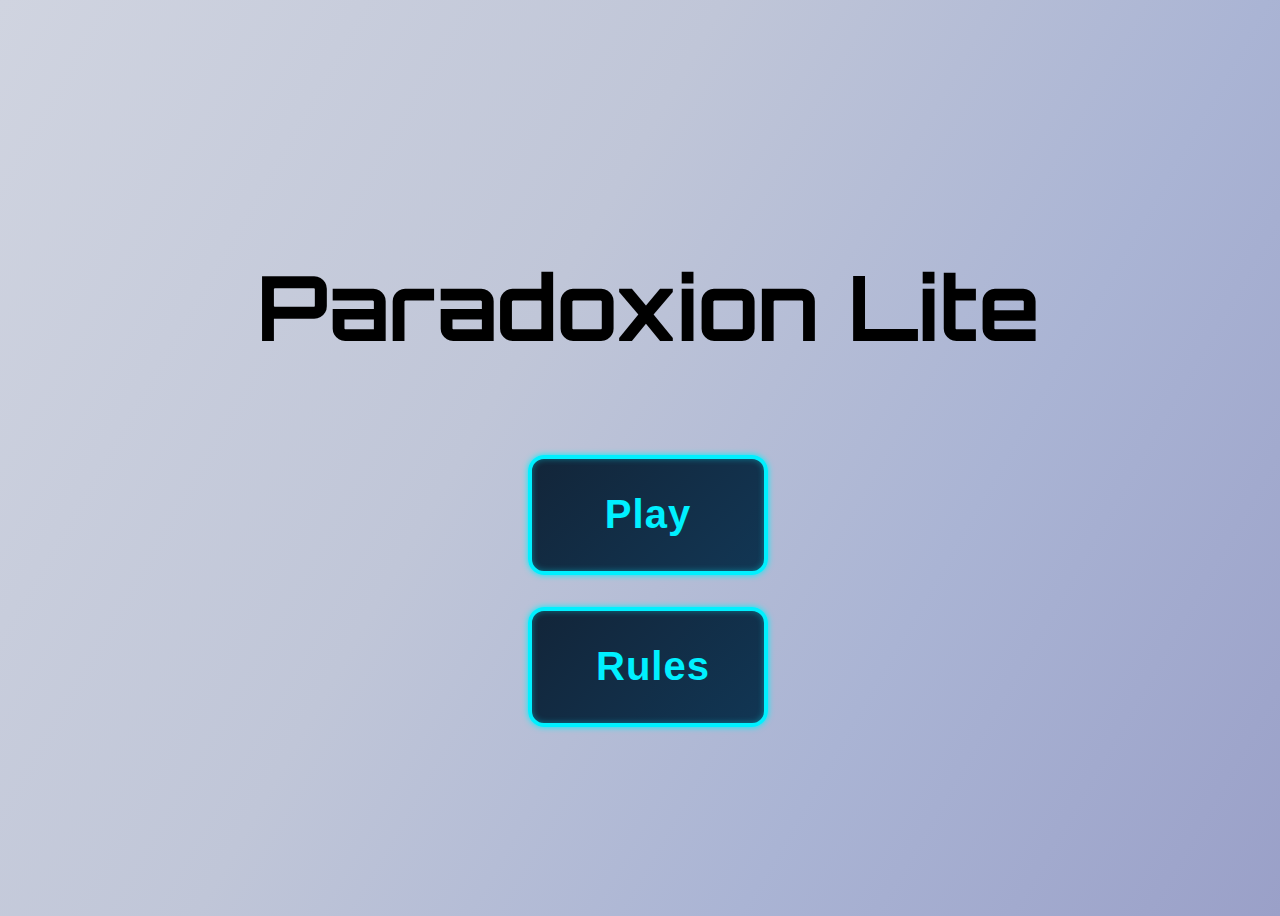
<file: docs/index.html>
<!DOCTYPE html>
<html lang="ru">
<head>
  <meta charset="UTF-8">
  <meta name="viewport" content="width=device-width, initial-scale=1.0">
  <title>Paradoxion</title>
  <link rel="stylesheet" href="./styles_paradoxion.css">
  <link href="https://fonts.googleapis.com/css2?family=Orbitron:wght@400;700&display=swap" rel="stylesheet">
</head>
<body>
<div class="screen main-menu" id="main-menu">
    <h1>Paradoxion Lite</h1>
    <button id="btn-play">Play</button>
    <button id="btn-rules">Rules</button>
</div>

<div class="screen level-select hidden" id="level-select">
    <h2>Select Level</h2>
    <div id="levels-container"></div>
    <button id="btn-back-from-select">Back</button>
</div>

<div class="screen level hidden" id="level">
    <div class="board" id="board"></div>
    <div class="aside" id="aside">
        <div class="inventory" id="inventory"></div>
        <button id="btn-undo" class="btn-undo">Undo</button>
        <button id="btn-back-to-select" class="back-btn">Level select</button>
        <button id="btn-back-to-menu" class="back-btn">Main Menu</button>
    </div>
</div>

<div id="rules-container" class="screen hidden">
    <div id="rules-placeholder"></div>

    <div class="buttons-container">
        <button id="btn-rules-to-select" class="back-btn">Level select</button>
        <button id="btn-rules-to-menu" class="back-btn">Main Menu</button>
    </div>
</div>

<script>
    fetch("rules.html")
      .then(response => response.text())
      .then(data => {
        document.getElementById("rules-placeholder").innerHTML = data;
      })
      .catch(error => console.error("Ошибка загрузки:", error));
</script>
<script src="./script_paradoxion.js" type="module"></script>

</body>
</html>
</file>
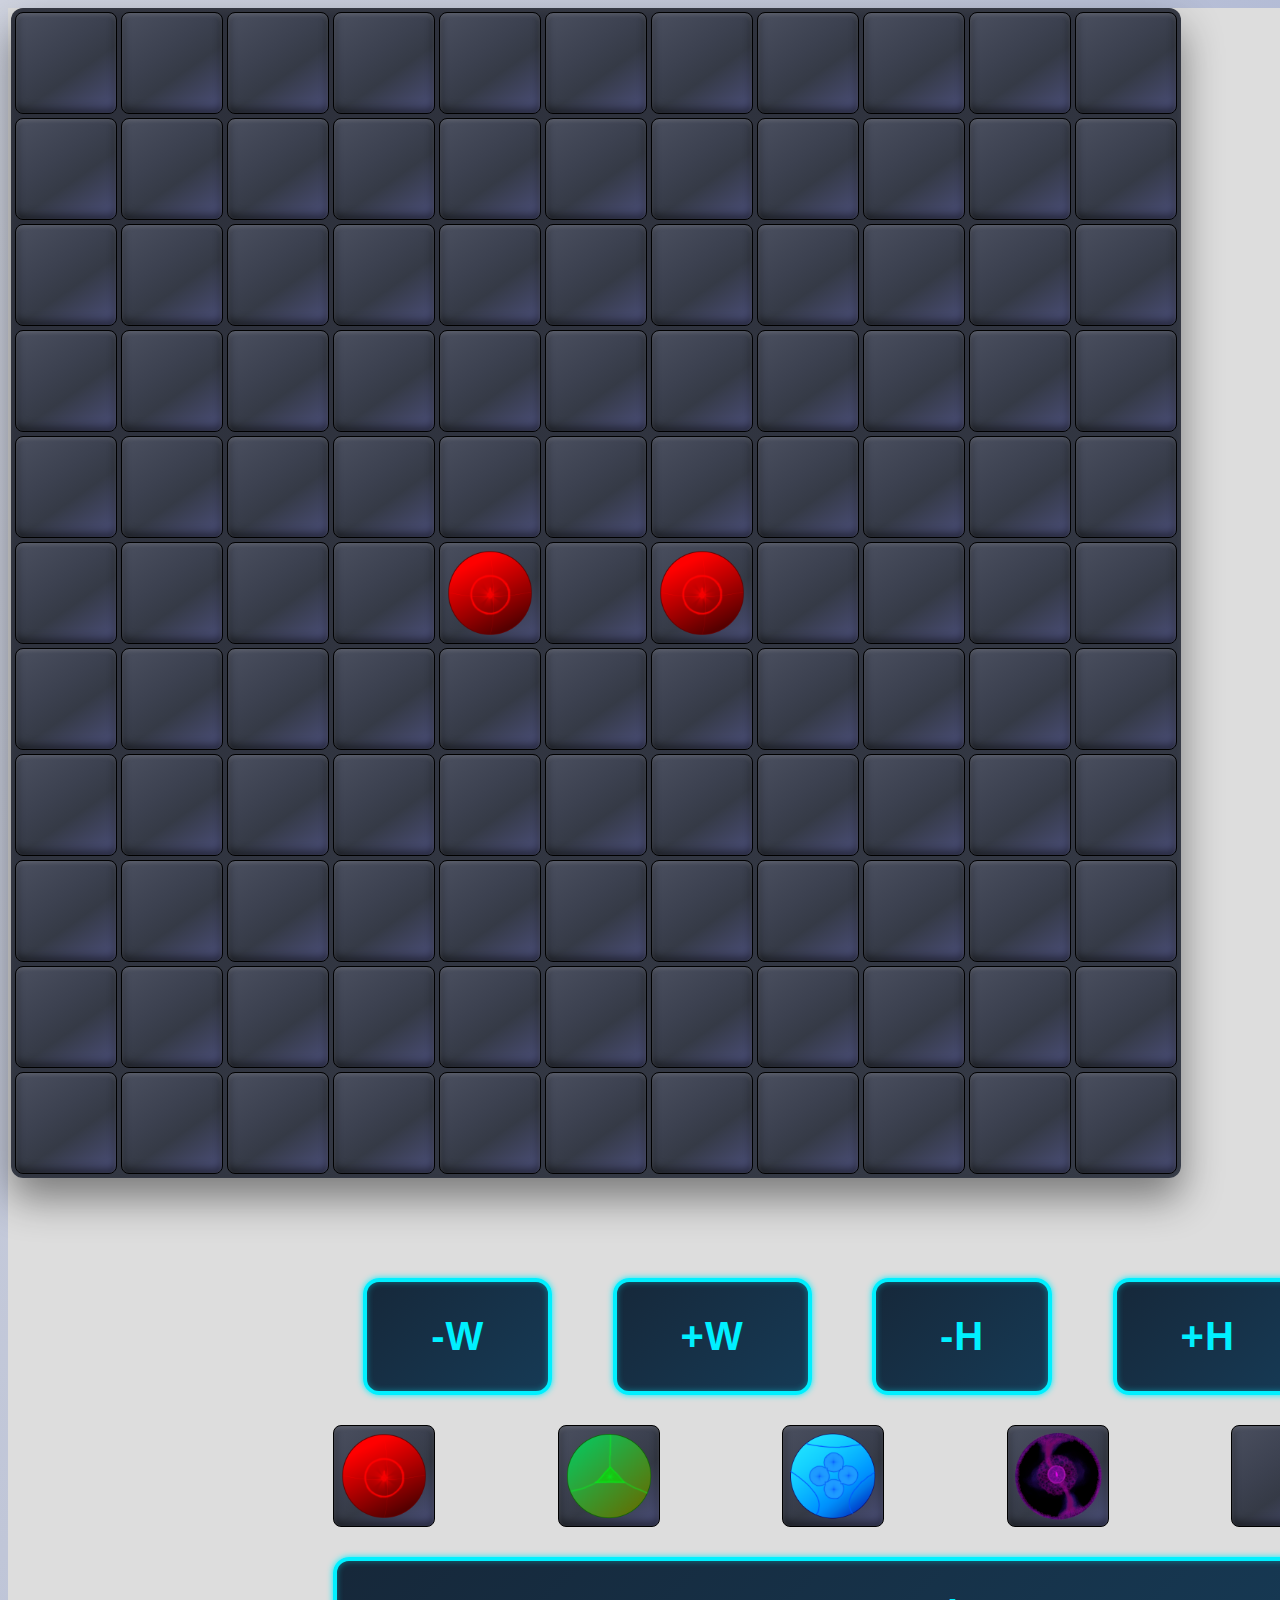
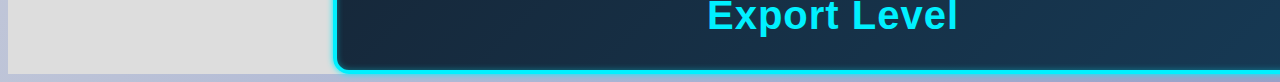
<file: docs/level-editor.html>
<!DOCTYPE html>
<html lang="ru">
<head>
    <meta charset="UTF-8">
    <meta name="viewport" content="width=device-width, initial-scale=1.0">
    <title>Paradoxion</title>
    <link rel="stylesheet" href="./styles_paradoxion.css">
    <link href="https://fonts.googleapis.com/css2?family=Orbitron:wght@400;700&display=swap" rel="stylesheet">
</head>
<body>

<div class="screen level-editor" id="level-editor">
    <div class="level-wrapper">
        <div class="board" id="board-editor"></div>
        <div class="aside" id="aside">
            <div class="inventory" id="inventory-editor"></div>
        </div>
    </div>
</div>
<script src="./script_level-editor.js"></script>
</body>
</html>
</file>
<file: docs/styles_paradoxion.css>
:root {
    --ml: 0;
    --mb: 0;
}

body {
    font-family: 'Orbitron', sans-serif;
    background: linear-gradient(
            120deg,
            #d0d4e0 0%,
            #c0c6d8 40%,
            #aab4d4 70%,
            #9aa0c8 100%
        );
}

.hidden {
    display: none !important;
}

.screen {
    min-height: 100vh;
    min-width: 100vw;
}

.level {
    display: flex;
    justify-content: center;
    align-items: center;
    min-height: 100vh;
    min-width: 100vw;
    margin: 0;
}

.level::after {
    content: "";
    position: fixed;
    top: 0; left: 0;
    width: 100%; height: 100%;
    pointer-events: none;
    background-image: repeating-linear-gradient(
        45deg,
        rgba(255,255,255,0.02) 0,
        rgba(255,255,255,0.02) 1px,
        transparent 1px,
        transparent 10px
    );
}

.level-editor {
    display: flex;
    flex-direction: column;
    justify-content: center;
    align-items: center;
    gap: 100px;
    min-height: 100vh;
    min-width: 100vw;
    margin: 0;
    background-color: #dddddd;
}

.level-wrapper {
    display: flex;
    justify-content: center;
    align-items: center;
    margin: 0;
    background-color: #dddddd;
}

#level-editor {

}

#editor-panel {

    display: flex;
    flex-direction: column;
    gap: 30px;
    width: 1000px;
}

.editor-controls {

    display: flex;
    flex-direction: row;
    justify-content: space-around;
    width: 100%;
}

.editor-palette {
    display: flex;
    flex-direction: row;
    justify-content: space-between;
    width: 100%;
}

.editor-button {
    font-size: 40px;
}

.palette-item {
    width: 100px;
    height: 100px;
}

.board {
    display: grid;
    grid-template-rows: repeat(var(--grid-rows), 1fr);

    gap: 4px;
    padding: 4px;

    background: linear-gradient(
        145deg,
        #2c2f3a,
        #353a46
    );

    border-radius: 12px;

    box-shadow:
        0 20px 40px rgba(0,0,0,0.45),
        inset 0 3px 8px rgba(255,255,255,0.05);
}

.inventory {
    display: grid;
    grid-template-rows: repeat(var(--items-rows), 1fr);
    gap: 20px;
    width: 220px;

    padding: 25px;
    border: 2px solid #333;
    border-radius: 15px;
    background: linear-gradient(
        145deg,
        #7a7eb0 0%,
        #6d73aa 50%,
        #646a9e 100%
    );
    border: 2px solid #505580;
    border-radius: 10px;
    box-shadow:
        0 3px 6px rgba(0,0,0,0.3),
        inset 0 2px 4px rgba(255,255,255,0.15),
        inset 0 -2px 4px rgba(0,0,0,0.2);
}

.inv-item {
    display: grid;
    grid-template-columns: repeat(2, 1fr);
}

.inv-amount {
    display: grid;
    justify-content: center;
    align-items: center;
    font-size: 60px;
}

.row {
    display: grid;
    grid-template-columns: repeat(var(--grid-columns), 1fr);
    gap: 4px;
}

.cell {
    --cell-size: 100px;
    width: var(--cell-size);
    height: var(--cell-size);
    display: flex;
    border: 1px solid black;
    justify-content: center;
    align-items: center;
    transition-property: background-color;
    transition-duration: 0.15s;
    transition-timing-function: ease-in;
    background: linear-gradient(
        145deg,
        #4a4f5f 0%,
        #3c4150 40%,
        #353a46 60%,
        #4b4f7a 100%
    );
    border-radius: 8px;

    box-shadow:
        inset 0 2px 4px rgba(255,255,255,0.15),
        inset 0 -4px 8px rgba(0,0,0,0.5);

    transition: all 0.2s ease;
}

.cell:hover {
    box-shadow:
        inset 0 2px 6px rgba(255,255,255,0.25),
        inset 0 -4px 10px rgba(0,0,0,0.6),
        0 0 12px rgba(120,130,255,0.25);
}

.cell.chosen {
    background: linear-gradient(
        145deg,
        #5f6fa0 0%,
        #638cb5 40%,
        #4b4f7a 100%
    );

    box-shadow:
        inset 0 2px 6px rgba(255,255,255,0.25),
        inset 0 -4px 8px rgba(0,0,0,0.5),
        0 0 12px rgba(99,140,181,0.5);

    transition: all 0.2s ease;
}


.cell.danger {
    background-color: #ca2d2d;
}

.item {
    --item-size: 84px;
    width: var(--item-size);
    aspect-ratio: 1;
    border-radius: 50%;
    border: 2px solid #000;
    box-shadow: 2px 2px 2px #000;
    cursor: pointer;
    position: absolute;
    margin-left: var(--ml, 0);
    margin-bottom: var(--mb, 0);
}

.main-menu {
    display: flex;
    align-items: center;
    justify-content: center;
    flex-direction: column;
    gap: 32px;
}

.main-menu h1 {
    font-size: 90px;
}

button {
  position: relative;
  padding: 0.8em 1.6em;
  font-size: 1rem;
  font-weight: 600;
  letter-spacing: 1px;

  color: #00f0ff;
  background: linear-gradient(
    135deg,
    rgba(0, 20, 40, 0.9),
    rgba(0, 40, 70, 0.9)
  );

  border: 4px solid #00f0ff;
  border-radius: 16px;

  cursor: pointer;
  transition: all 0.3s ease;

  box-shadow:
    0 0 6px #00f0ff,
    inset 0 0 6px rgba(0, 240, 255, 0.4);
}

button:hover {

    transform: scale(1.04);
    box-shadow:
        0 0 10px #00dfff,
        0 0 25px #00dfff,
        inset 0 0 15px rgba(0, 223, 255, 0.2);
}

button.complete {
    color: #00ff9f;
    background: radial-gradient(circle at top left, #0a1c10 0%, #03110a 80%);
    border: 2px solid #00ff9f;
    border-radius: 10px;

    box-shadow:
        0 0 6px #00ff9f,
        0 0 15px #00ff9f,
        inset 0 0 10px rgba(0, 255, 159, 0.15);
}

button.complete:hover {
    transform: scale(1.04);
    box-shadow:
        0 0 10px #00ff9f,
        0 0 25px #00ff9f,
        inset 0 0 15px rgba(0, 255, 159, 0.25);
}

.main-menu button {
    height: 120px;
    width: 240px;
    font-size: 40px;
}

.level-select {
    display: flex;
    align-items: center;
    justify-content: center;
    flex-direction: column;
    gap: 32px;

}

.level-select h2 {
    font-size: 72px;
}


#levels-container {
    display: grid;
    grid-template-columns: repeat(4, 1fr);
    gap: 32px;
}

#levels-container button {
    height: 90px;
    width: 180px;
    font-size: 24px;
}

#btn-back-from-select {
    height: 75px;
    width: 150px;
    font-size: 22px;
}

.aside {
    margin-left: 200px;
    display: flex;
    flex-direction: column;
}

#btn-back-to-menu {
    margin-top: 40px;
    font-size: 24px;
}

#btn-back-to-select {
    margin-top: 40px;
    font-size: 24px;
}

#btn-undo {
    margin-top: 100px;
    font-size: 24px;
}

.item.orb-red {
    --item-size: 90px;
    background-image: url('img/item-red.png');
    background-size: cover;
    border: none;
    box-shadow: none;
}

.item.orb-green {
    --item-size: 90px;
    background-image: url('img/item-green.png');
    background-size: cover;
    border: none;
    box-shadow: none;
}

.item.orb-blue {
    --item-size: 90px;
    background-image: url('img/item-blue.png');
    background-size: cover;
    border: none;
    box-shadow: none;
}

.item.paradox {
    --item-size: 90px;
    background-image: url('img/item-paradox.png');
    background-size: cover;
    border: none;
    box-shadow: none;
}

.flashing {
  animation: flashingOpacity 6s infinite ease-in-out;
}

@keyframes flashingOpacity {
  0% {
    opacity: 0;
  }
  50% {
    opacity: 1;
  }
  100% {
    opacity: 0;
  }
}

.piece.moving {
    transition-property: margin;
    transition-duration: 0.3s;
    transition-timing-function: ease-in-out;
}

.piece.vanishing {
    animation: vanishing 0.3s forwards;
}

.ending {

    position: absolute;
    width: 800px;
    height: 500px;

    display: flex;
    flex-direction: column;
    gap: 16px;
    justify-content: center;
    align-items: center;
    font-size: 48px;
    letter-spacing: 4px;
    opacity: 0.9;
    transition: all 0.3s ease;
}

.ending:hover {
    transform: scale(1.02);
    opacity: 1;
}

.winning {
    color: #00ff9f;

    background: radial-gradient(circle at center, #0f1f14 0%, #07110b 70%);
    border: 2px solid #00ff9f;
    border-radius: 12px;

    box-shadow:
        0 0 10px #00ff9f,
        0 0 30px #00ff9f,
        inset 0 0 20px rgba(0, 255, 159, 0.2);

    backdrop-filter: blur(4px);
}


.winning:hover {
    box-shadow:
        0 0 20px #00ff9f,
        0 0 60px #00ff9f,
        inset 0 0 30px rgba(0, 255, 159, 0.4);
}

.winning::before {
    content: "";
    position: absolute;
    inset: 10px;
    border: 1px solid rgba(0, 255, 159, 0.3);
    border-radius: 8px;
    pointer-events: none;
}


@keyframes pulseGlow {
    0% { box-shadow: 0 0 10px #00ff9f, 0 0 30px #00ff9f; }
    50% { box-shadow: 0 0 25px #00ff9f, 0 0 60px #00ff9f; }
    100% { box-shadow: 0 0 10px #00ff9f, 0 0 30px #00ff9f; }
}

.winning {
    animation: pulseGlow 2.5s infinite ease-in-out;
}

.losing {
    color: #ff6b6b;

    background: radial-gradient(circle at center, #1b0f0f 0%, #100808 70%);
    border: 2px solid #ff6b6b;
    border-radius: 12px;

    box-shadow:
        0 0 10px #ff6b6b,
        0 0 25px #ff6b6b,
        inset 0 0 15px rgba(255, 107, 107, 0.2);

    backdrop-filter: blur(4px);

    opacity: 0.9;
    transition: all 0.3s ease;
}

.losing:hover {
    box-shadow:
        0 0 20px #ff6b6b,
        0 0 50px #ff6b6b,
        inset 0 0 25px rgba(255, 107, 107, 0.4);
}

@keyframes pulseGlowRed {
    0% { box-shadow: 0 0 10px #ff6b6b, 0 0 25px #ff6b6b; }
    50% { box-shadow: 0 0 20px #ff6b6b, 0 0 50px #ff6b6b; }
    100% { box-shadow: 0 0 10px #ff6b6b, 0 0 25px #ff6b6b; }
}

.losing {
    animation: pulseGlowRed 2.5s infinite ease-in-out;
}

.ending button {
    width: 200px;
}

.ending .content {
    margin-bottom: 80px;
}

.popup {
    background: white;
    border: 2px solid black;
    border-radius: 10px;
    width: 200px;
    pointer-events: none;
    position: fixed;
    display: flex;
    justify-content: center;
    align-items: center;
    font-size: 24px;
    transition-property: opacity;
    transition-duration: 2s;
    transition-timing-function: ease-in-out;
}

.content {
    margin: 10px;
    text-align: center;
}


.moving {
    transition-property: margin;
    transition-duration: 0.3s;
    transition-timing-function: ease-in-out;
}

.vanishing {
    animation: vanishing 0.3s forwards;
}

@keyframes vanishing {
    from {opacity: 1}
    to {opacity: 0}
}

#rules-container {
    display: flex;
    flex-direction: column;
    justify-content: center;
    align-items: center;
    gap: 24px;
}

.rules {
    display: flex;
    flex-direction: column;
    justify-content: center;
    align-items: center;
    width: 1800px;
    gap: 24px;

}

.rules-text {
    display: flex;
    justify-content: center;
    align-items: center;
    flex-direction: column;
    gap: 24px;
    font-size: 36px;

    width: 1800px;

}

.rules-demonstration {
    display: flex;
    justify-content: center;
    align-items: center;
    flex-direction: row;
    gap: 32px;
    font-size: 96px;
}

.buttons-container {
    margin-top: 24px;
    display: flex;
    flex-direction: row;
    gap: 64px;
}

.buttons-container button {
    font-size: 24px;
}
</file>
